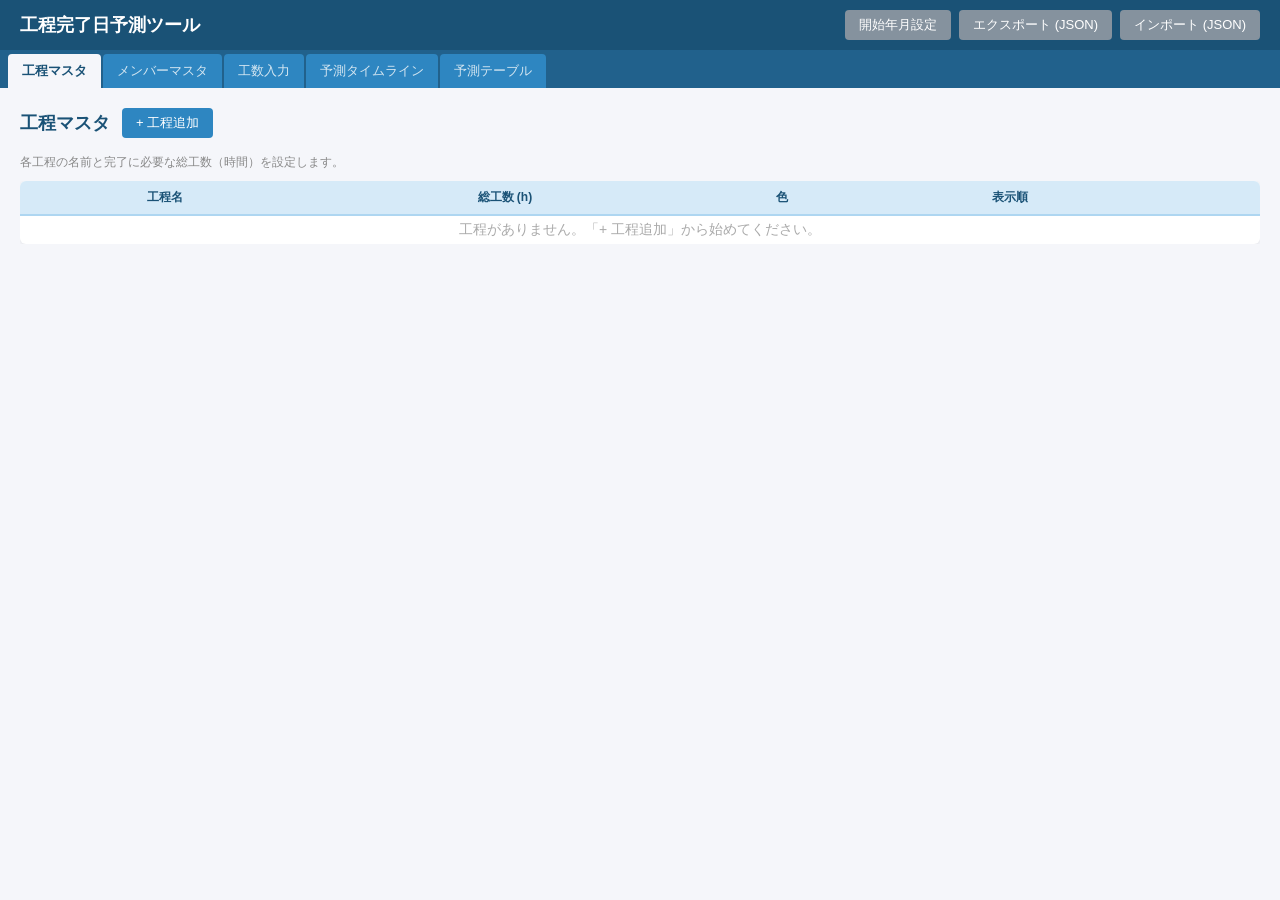
<file: forecast/web/index.html>
<!DOCTYPE html>
<html lang="ja">
<head>
  <meta charset="UTF-8">
  <meta name="viewport" content="width=device-width, initial-scale=1.0">
  <title>工程完了日予測ツール</title>
  <link rel="stylesheet" href="css/app.css">
</head>
<body>
  <div id="app">

    <header id="app-header">
      <h1>工程完了日予測ツール</h1>
      <div class="header-tools">
        <button class="btn btn-secondary" id="btn-config">開始年月設定</button>
        <button class="btn btn-secondary" id="btn-export">エクスポート (JSON)</button>
        <label class="btn btn-secondary" style="cursor:pointer">
          インポート (JSON)
          <input type="file" id="import-file" accept=".json" style="display:none">
        </label>
      </div>
    </header>

    <nav id="tab-nav" role="tablist" aria-label="ビュー切り替え"></nav>

    <main id="app-content" role="tabpanel"></main>

  </div>

  <!-- 依存順にロード（type="module" 不使用 → file:// で動作） -->
  <script src="js/constants.js"></script>
  <script src="js/calc.js"></script>
  <script src="js/storage.js"></script>
  <script src="js/store.js"></script>
  <script src="js/render.js"></script>
  <script src="js/views/input-process.js"></script>
  <script src="js/views/input-member.js"></script>
  <script src="js/views/input-assignment.js"></script>
  <script src="js/views/result-timeline.js"></script>
  <script src="js/views/result-table.js"></script>
  <script src="js/app.js"></script>
</body>
</html>
</file>
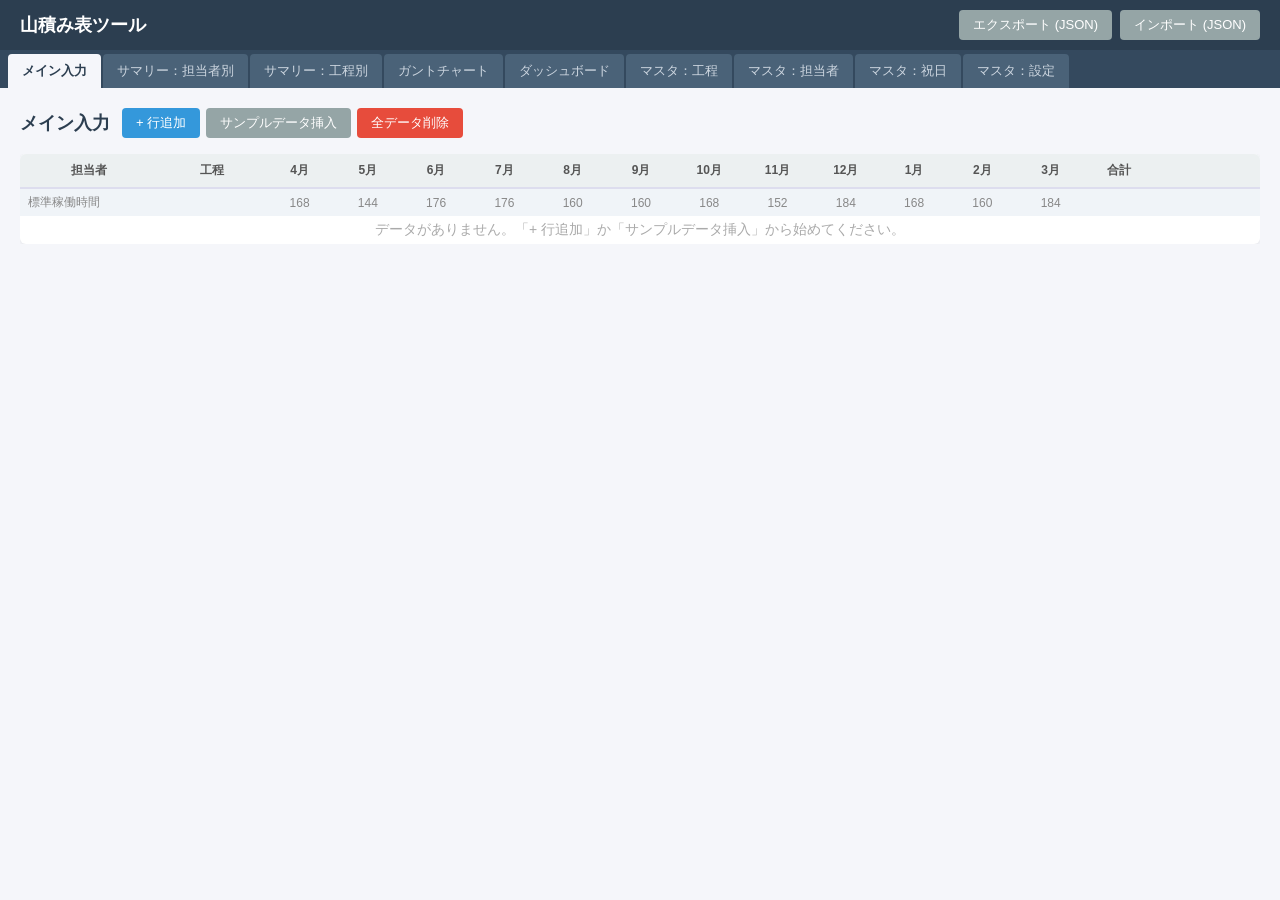
<file: pm/web/index.html>
<!DOCTYPE html>
<html lang="ja">
<head>
  <meta charset="UTF-8">
  <meta name="viewport" content="width=device-width, initial-scale=1.0">
  <title>山積み表ツール</title>
  <link rel="stylesheet" href="css/app.css">
</head>
<body>
  <div id="app">

    <header id="app-header">
      <h1>山積み表ツール</h1>
      <div class="header-tools">
        <button class="btn btn-secondary" id="btn-export">エクスポート (JSON)</button>
        <label class="btn btn-secondary" style="cursor:pointer">
          インポート (JSON)
          <input type="file" id="import-file" accept=".json" style="display:none">
        </label>
      </div>
    </header>

    <nav id="tab-nav" role="tablist" aria-label="ビュー切り替え"></nav>

    <main id="app-content" role="tabpanel"></main>

  </div>

  <!-- 依存順にロード（type="module" 不使用 → file:// で動作） -->
  <script src="js/constants.js"></script>
  <script src="js/holiday.js"></script>
  <script src="js/calc.js"></script>
  <script src="js/storage.js"></script>
  <script src="js/store.js"></script>
  <script src="js/render.js"></script>
  <script src="js/views/master-process.js"></script>
  <script src="js/views/master-member.js"></script>
  <script src="js/views/master-holiday.js"></script>
  <script src="js/views/master-config.js"></script>
  <script src="js/views/main-input.js"></script>
  <script src="js/views/summary-member.js"></script>
  <script src="js/views/summary-process.js"></script>
  <script src="js/views/gantt.js"></script>
  <script src="js/views/dashboard.js"></script>
  <script src="js/app.js"></script>
</body>
</html>
</file>
<file: forecast/web/css/app.css>
/* ===== リセット & ベース ===== */
*, *::before, *::after { box-sizing: border-box; margin: 0; padding: 0; }

body {
  font-family: 'Segoe UI', 'Hiragino Sans', 'Yu Gothic UI', sans-serif;
  font-size: 14px;
  background: #f5f6fa;
  color: #333;
  min-height: 100vh;
}

/* ===== アプリシェル ===== */
#app {
  display: flex;
  flex-direction: column;
  min-height: 100vh;
}

/* ===== ヘッダー ===== */
#app-header {
  background: #1a5276;
  color: #fff;
  padding: 10px 20px;
  display: flex;
  align-items: center;
  gap: 20px;
  flex-wrap: wrap;
}

#app-header h1 {
  font-size: 18px;
  font-weight: 600;
  white-space: nowrap;
}

.header-tools {
  display: flex;
  gap: 8px;
  margin-left: auto;
}

/* ===== タブナビゲーション ===== */
#tab-nav {
  display: flex;
  flex-wrap: wrap;
  gap: 2px;
  background: #21618c;
  padding: 4px 8px 0;
  overflow-x: auto;
}

.tab-btn {
  background: #2e86c1;
  color: #d4e6f1;
  border: none;
  padding: 8px 14px;
  cursor: pointer;
  font-size: 13px;
  border-radius: 4px 4px 0 0;
  white-space: nowrap;
  transition: background 0.15s;
}

.tab-btn:hover { background: #3498db; color: #fff; }
.tab-btn.active { background: #f5f6fa; color: #1a5276; font-weight: 600; }

/* ===== メインコンテンツ ===== */
#app-content {
  flex: 1;
  padding: 0;
  background: #f5f6fa;
}

/* ===== ビューコンテナ共通 ===== */
.view-container { padding: 20px; }

.view-header {
  display: flex;
  align-items: center;
  gap: 12px;
  margin-bottom: 16px;
  flex-wrap: wrap;
}

.view-header h2 {
  font-size: 18px;
  font-weight: 600;
  color: #1a5276;
}

/* ===== ボタン ===== */
.btn {
  display: inline-flex;
  align-items: center;
  padding: 6px 14px;
  border: none;
  border-radius: 4px;
  cursor: pointer;
  font-size: 13px;
  font-weight: 500;
  transition: opacity 0.15s, transform 0.1s;
  white-space: nowrap;
}

.btn:active { transform: scale(0.97); }
.btn:hover { opacity: 0.85; }
.btn-primary { background: #2e86c1; color: #fff; }
.btn-secondary { background: #85929e; color: #fff; }
.btn-danger { background: #e74c3c; color: #fff; }
.btn-sm { padding: 3px 8px; font-size: 12px; }

.btn-group { display: flex; gap: 6px; flex-wrap: wrap; }

/* ===== テーブル共通 ===== */
.table-wrapper { overflow-x: auto; }

.data-table {
  border-collapse: collapse;
  width: 100%;
  background: #fff;
  box-shadow: 0 1px 4px rgba(0,0,0,0.08);
  border-radius: 6px;
  overflow: hidden;
}

.data-table th {
  background: #d6eaf8;
  color: #1a5276;
  font-weight: 600;
  padding: 8px 10px;
  text-align: center;
  border-bottom: 2px solid #aed6f1;
  white-space: nowrap;
  font-size: 12px;
}

.data-table td {
  padding: 5px 8px;
  border-bottom: 1px solid #eee;
  vertical-align: middle;
}

.data-table tr:hover { background: #f0f8ff; }
.data-table tr:last-child td { border-bottom: none; }

/* ===== フォーム ===== */
.cell-input {
  width: 100%;
  padding: 4px 6px;
  border: 1px solid #ddd;
  border-radius: 3px;
  font-size: 13px;
}

.cell-input.narrow { width: 80px; }

.cell-select {
  padding: 4px 6px;
  border: 1px solid #ddd;
  border-radius: 3px;
  font-size: 13px;
  background: #fff;
  width: 100%;
}

/* ===== メイン入力テーブル ===== */
.main-input-table .col-member { min-width: 130px; }
.main-input-table .col-process { min-width: 100px; }
.main-input-table .col-month { min-width: 64px; text-align: center; }
.main-input-table .col-total { min-width: 64px; text-align: center; font-weight: 600; }
.main-input-table .col-actions { min-width: 100px; text-align: center; white-space: nowrap; }

.hour-input {
  width: 58px;
  text-align: right;
  padding: 4px 5px;
  border: 1px solid #ddd;
  border-radius: 3px;
  font-size: 13px;
}

.hour-input:focus { outline: none; border-color: #2e86c1; box-shadow: 0 0 0 2px rgba(46,134,193,0.2); }

.total-cell { text-align: center; font-weight: 600; }

/* ===== 予測テーブル ===== */
.forecast-table .col-month { min-width: 64px; text-align: center; font-size: 12px; }

.cell-complete {
  background: #d5f5e3 !important;
  color: #1e8449;
  font-weight: 700;
}

.cell-idle { color: #aaa; }

.completion-done {
  text-align: center;
  font-weight: 700;
  color: #1e8449;
}

.completion-pending {
  text-align: center;
  font-weight: 500;
  color: #e74c3c;
}

.footer-row { background: #ecf0f1 !important; font-weight: 700; }
.footer-label { font-size: 12px; color: #666; }
.footer-cell { text-align: center; }

/* ===== ガントチャート / タイムライン ===== */
.gantt-chart {
  background: #fff;
  border-radius: 8px;
  box-shadow: 0 1px 4px rgba(0,0,0,0.08);
  overflow-x: auto;
  padding: 12px 16px;
  gap: 0;
}

.gantt-label-col {
  display: flex;
  align-items: center;
  padding: 8px 10px;
  font-size: 13px;
  font-weight: 500;
  color: #1a5276;
}

.gantt-process-name {
  white-space: nowrap;
  overflow: hidden;
  text-overflow: ellipsis;
}

.gantt-header-cell {
  text-align: center;
  font-size: 11px;
  font-weight: 600;
  color: #777;
  padding: 4px 2px;
  border-bottom: 2px solid #dde;
}

.gantt-bar-cell {
  display: flex;
  flex-direction: column;
  align-items: center;
  justify-content: flex-end;
  padding: 4px 2px;
  min-height: 48px;
  border-bottom: 1px solid #f0f0f0;
}

.gantt-bar-active {
  display: flex;
  flex-direction: column;
  align-items: center;
  justify-content: flex-end;
  gap: 2px;
}

.gantt-bar-fill {
  width: 100%;
  border-radius: 3px;
  min-height: 6px;
}

.gantt-hours-label {
  font-size: 10px;
  font-weight: 600;
  color: #555;
  white-space: nowrap;
}

.gantt-bar-complete {
  position: relative;
}

.gantt-bar-complete::after {
  content: '';
  position: absolute;
  top: 2px;
  right: 2px;
  width: 8px;
  height: 8px;
  background: #27ae60;
  border-radius: 50%;
}

.gantt-completion-col {
  display: flex;
  align-items: center;
  justify-content: center;
  padding: 4px 8px;
  font-size: 12px;
  font-weight: 600;
  border-bottom: 1px solid #f0f0f0;
}

/* ===== サマリーカード ===== */
.summary-cards {
  display: flex;
  gap: 12px;
  flex-wrap: wrap;
  margin-bottom: 20px;
}

.summary-card {
  background: #fff;
  border-radius: 8px;
  box-shadow: 0 1px 4px rgba(0,0,0,0.08);
  padding: 14px 18px;
  min-width: 180px;
}

.summary-card-name {
  font-size: 14px;
  font-weight: 600;
  color: #1a5276;
  margin-bottom: 6px;
}

.summary-card-effort {
  font-size: 12px;
  color: #666;
  margin-bottom: 4px;
}

.summary-card-date {
  font-size: 13px;
  font-weight: 600;
  color: #1e8449;
}

.summary-card-date.pending {
  color: #e74c3c;
}

/* ===== ヒント ===== */
.hint { font-size: 12px; color: #888; margin-bottom: 10px; }
.empty-msg { text-align: center; color: #aaa; padding: 20px; }

/* ===== レスポンシブ ===== */
@media (max-width: 768px) {
  .view-header { flex-direction: column; align-items: flex-start; }
  .summary-cards { flex-direction: column; }
}
</file>
<file: pm/web/css/app.css>
/* ===== リセット & ベース ===== */
*, *::before, *::after { box-sizing: border-box; margin: 0; padding: 0; }

body {
  font-family: 'Segoe UI', 'Hiragino Sans', 'Yu Gothic UI', sans-serif;
  font-size: 14px;
  background: #f5f6fa;
  color: #333;
  min-height: 100vh;
}

/* ===== アプリシェル ===== */
#app {
  display: flex;
  flex-direction: column;
  min-height: 100vh;
}

/* ===== ヘッダー ===== */
#app-header {
  background: #2c3e50;
  color: #fff;
  padding: 10px 20px;
  display: flex;
  align-items: center;
  gap: 20px;
  flex-wrap: wrap;
}

#app-header h1 {
  font-size: 18px;
  font-weight: 600;
  white-space: nowrap;
}

.header-tools {
  display: flex;
  gap: 8px;
  margin-left: auto;
}

/* ===== タブナビゲーション ===== */
#tab-nav {
  display: flex;
  flex-wrap: wrap;
  gap: 2px;
  background: #34495e;
  padding: 4px 8px 0;
  overflow-x: auto;
}

.tab-btn {
  background: #4a6278;
  color: #cdd6e0;
  border: none;
  padding: 8px 14px;
  cursor: pointer;
  font-size: 13px;
  border-radius: 4px 4px 0 0;
  white-space: nowrap;
  transition: background 0.15s;
}

.tab-btn:hover { background: #5a7a94; color: #fff; }
.tab-btn.active { background: #f5f6fa; color: #2c3e50; font-weight: 600; }

/* ===== メインコンテンツ ===== */
#app-content {
  flex: 1;
  padding: 0;
  background: #f5f6fa;
}

/* ===== ビューコンテナ共通 ===== */
.view-container { padding: 20px; }

.view-header {
  display: flex;
  align-items: center;
  gap: 12px;
  margin-bottom: 16px;
  flex-wrap: wrap;
}

.view-header h2 {
  font-size: 18px;
  font-weight: 600;
  color: #2c3e50;
}

/* ===== ボタン ===== */
.btn {
  display: inline-flex;
  align-items: center;
  padding: 6px 14px;
  border: none;
  border-radius: 4px;
  cursor: pointer;
  font-size: 13px;
  font-weight: 500;
  transition: opacity 0.15s, transform 0.1s;
  white-space: nowrap;
}

.btn:active { transform: scale(0.97); }
.btn:hover { opacity: 0.85; }
.btn-primary { background: #3498db; color: #fff; }
.btn-secondary { background: #95a5a6; color: #fff; }
.btn-danger { background: #e74c3c; color: #fff; }
.btn-sm { padding: 3px 8px; font-size: 12px; }

.btn-group { display: flex; gap: 6px; flex-wrap: wrap; }

/* ===== テーブル共通 ===== */
.table-wrapper { overflow-x: auto; }

.data-table {
  border-collapse: collapse;
  width: 100%;
  background: #fff;
  box-shadow: 0 1px 4px rgba(0,0,0,0.08);
  border-radius: 6px;
  overflow: hidden;
}

.data-table th {
  background: #ecf0f1;
  color: #555;
  font-weight: 600;
  padding: 8px 10px;
  text-align: center;
  border-bottom: 2px solid #dde;
  white-space: nowrap;
  font-size: 12px;
}

.data-table td {
  padding: 5px 8px;
  border-bottom: 1px solid #eee;
  vertical-align: middle;
}

.data-table tr:hover { background: #f9fbfd; }
.data-table tr:last-child td { border-bottom: none; }

/* ===== フォーム ===== */
.config-form {
  background: #fff;
  padding: 24px;
  border-radius: 8px;
  box-shadow: 0 1px 4px rgba(0,0,0,0.08);
  max-width: 480px;
  display: flex;
  flex-direction: column;
  gap: 16px;
}

.form-field { display: flex; flex-direction: column; gap: 4px; }
.form-label { font-size: 13px; color: #555; font-weight: 500; }
.form-input { padding: 7px 10px; border: 1px solid #ccc; border-radius: 4px; font-size: 14px; }
.form-input.narrow { width: 120px; }
.form-actions { padding-top: 8px; }

/* ===== インプット共通 ===== */
.cell-input {
  width: 100%;
  padding: 4px 6px;
  border: 1px solid #ddd;
  border-radius: 3px;
  font-size: 13px;
}

.cell-input.narrow { width: 70px; }

.cell-select {
  padding: 4px 6px;
  border: 1px solid #ddd;
  border-radius: 3px;
  font-size: 13px;
  background: #fff;
  width: 100%;
}

/* ===== メイン入力テーブル ===== */
.main-input-table .col-member { min-width: 130px; }
.main-input-table .col-process { min-width: 100px; }
.main-input-table .col-month { min-width: 64px; text-align: center; }
.main-input-table .col-total { min-width: 64px; text-align: center; font-weight: 600; }
.main-input-table .col-actions { min-width: 100px; text-align: center; white-space: nowrap; }

.hour-input {
  width: 58px;
  text-align: right;
  padding: 4px 5px;
  border: 1px solid #ddd;
  border-radius: 3px;
  font-size: 13px;
}

.hour-input:focus { outline: none; border-color: #3498db; box-shadow: 0 0 0 2px rgba(52,152,219,0.2); }

.std-row { background: #f0f4f8 !important; }
.std-label { font-size: 12px; color: #888; padding-left: 8px; }
.std-cell { text-align: center; font-size: 12px; color: #888; }
.total-cell { text-align: center; font-weight: 600; }

td.overloaded { background: #fdecea !important; }
td.overloaded .hour-input { color: #c0392b; font-weight: 700; }

/* ===== サマリー ===== */
.summary-table .total-col { font-weight: 600; text-align: center; }
.summary-table .member-name { font-weight: 500; }
.summary-table .has-value { text-align: right; }
.summary-table .bold { font-weight: 700; }
.footer-row { background: #ecf0f1 !important; font-weight: 700; }
.footer-label { font-size: 12px; color: #666; }
.footer-cell { text-align: center; }

/* ===== ガントチャート ===== */
.gantt-chart {
  background: #fff;
  border-radius: 8px;
  box-shadow: 0 1px 4px rgba(0,0,0,0.08);
  overflow-x: auto;
  padding: 12px 16px;
}

.gantt-row {
  display: flex;
  align-items: stretch;
  min-height: 56px;
}

.gantt-header-row {
  min-height: 32px;
  border-bottom: 2px solid #dde;
  margin-bottom: 4px;
  align-items: center;
}

.gantt-data-row {
  border-bottom: 1px solid #f0f0f0;
}
.gantt-data-row:last-child { border-bottom: none; }

.gantt-label-col {
  min-width: 140px;
  max-width: 140px;
  display: flex;
  align-items: center;
  padding: 8px 10px;
  flex-shrink: 0;
  font-size: 13px;
  font-weight: 500;
  color: #2c3e50;
}

.gantt-process-name { white-space: nowrap; overflow: hidden; text-overflow: ellipsis; }

.gantt-timeline {
  display: grid;
  grid-template-columns: repeat(12, 1fr);
  flex: 1;
  min-width: 0;
  gap: 2px;
}

.gantt-header-cell {
  text-align: center;
  font-size: 12px;
  font-weight: 600;
  color: #777;
  padding: 4px 2px;
}

/* 各月セル */
.gantt-bar-cell {
  display: flex;
  flex-direction: column;
  align-items: center;
  justify-content: flex-end;
  padding: 4px 2px;
  min-height: 48px;
}

.gantt-bar-active {
  display: flex;
  flex-direction: column;
  align-items: center;
  justify-content: flex-end;
  gap: 2px;
}

.gantt-bar-fill {
  width: 100%;
  border-radius: 3px;
  min-height: 6px;
  transition: height 0.2s;
}

.gantt-hours-label {
  font-size: 10px;
  font-weight: 600;
  color: #555;
  white-space: nowrap;
}

/* 橋渡し（データのない中間月） */
.gantt-bar-bridge {
  display: flex;
  align-items: center;
  justify-content: center;
}

.gantt-bridge-line {
  width: 100%;
  height: 0;
  border-top: 2px dashed #ccc;
}

.gantt-bar-empty {
  /* 空 — 透明 */
}

.empty-msg { text-align: center; color: #aaa; padding: 20px; }

/* ===== ダッシュボード ===== */
.dashboard-grid {
  display: grid;
  grid-template-columns: repeat(auto-fill, minmax(320px, 1fr));
  gap: 16px;
}

.card {
  background: #fff;
  border-radius: 8px;
  box-shadow: 0 1px 4px rgba(0,0,0,0.08);
  padding: 20px;
}

.card-title {
  font-size: 15px;
  font-weight: 600;
  color: #2c3e50;
  margin-bottom: 14px;
  border-bottom: 1px solid #eee;
  padding-bottom: 8px;
}

.overview-grid {
  display: grid;
  grid-template-columns: 1fr 1fr;
  gap: 10px;
}

.overview-item { display: flex; flex-direction: column; gap: 2px; }
.overview-label { font-size: 11px; color: #888; text-transform: uppercase; letter-spacing: 0.5px; }
.overview-value { font-size: 20px; font-weight: 700; color: #2c3e50; }

.warning-list { display: flex; flex-direction: column; gap: 6px; }
.warning-chip {
  background: #fdecea;
  color: #c0392b;
  padding: 6px 10px;
  border-radius: 4px;
  font-size: 12px;
  border-left: 3px solid #e74c3c;
}

.chart-container { display: flex; gap: 20px; align-items: flex-start; flex-wrap: wrap; }

.legend { display: flex; flex-direction: column; gap: 6px; }
.legend-item { display: flex; align-items: center; gap: 6px; font-size: 12px; }
.legend-dot { width: 12px; height: 12px; border-radius: 50%; display: inline-block; flex-shrink: 0; }

.bar-chart { display: flex; flex-direction: column; gap: 8px; }
.bar-row { display: flex; align-items: center; gap: 8px; }
.bar-name { font-size: 12px; min-width: 80px; text-align: right; color: #555; }
.bar-track {
  flex: 1;
  height: 20px;
  background: #ecf0f1;
  border-radius: 3px;
  position: relative;
  display: flex;
  align-items: center;
}
.bar-fill {
  height: 100%;
  background: #3498db;
  border-radius: 3px;
  transition: width 0.3s;
  min-width: 2px;
}
.bar-value { font-size: 11px; color: #555; margin-left: 6px; white-space: nowrap; }

/* ===== ヒント・補足 ===== */
.hint { font-size: 12px; color: #888; margin-bottom: 10px; }

/* ===== レスポンシブ ===== */
@media (max-width: 768px) {
  .view-header { flex-direction: column; align-items: flex-start; }
  .dashboard-grid { grid-template-columns: 1fr; }
}
</file>
